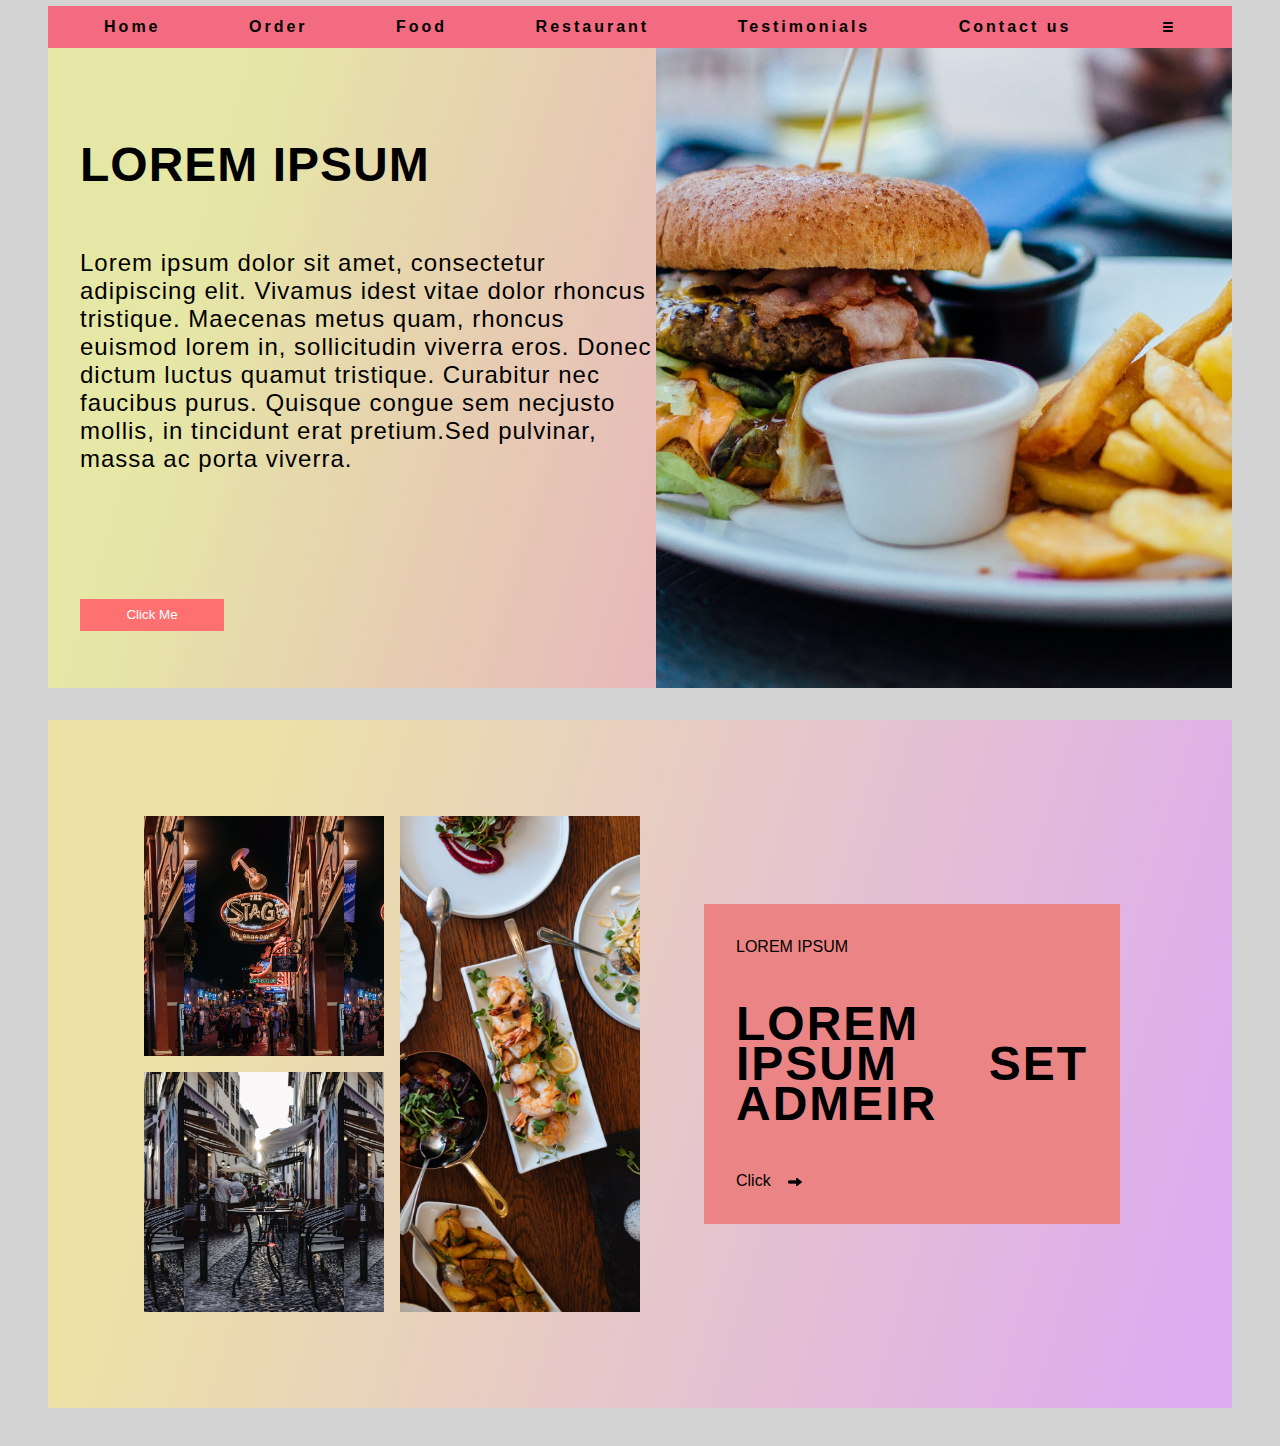
<file: index.html>
<!DOCTYPE html>
    <html lang="en">
      <head>
        <meta charset="UTF-8" />
        <meta name="viewport" content="width=device-width, initial-scale=1.0" />
        <title>OrderFood</title>
        <link rel="stylesheet" href="./style.css" />
      </head>
      <body>
        <nav class="navbar">
          <div id="navitem">Home</div>
          <div id="navitem">Order</div>
          <div id="navitem">Food</div>
          <div id="navitem">Restaurant</div>
          <div id="navitem">Testimonials</div>
          <div id="navitem">Contact us</div>
          <img src="./assets/menu-bar.png" style="height: 1rem" />
        </nav>
        <div class="section">
          <div class="sec">
            <h1 id="title">LOREM IPSUM</h1>
            <p id="intro">
              Lorem ipsum dolor sit amet, consectetur adipiscing elit. Vivamus
              idest vitae dolor rhoncus tristique. Maecenas metus quam, rhoncus
              euismod lorem in, sollicitudin viverra eros. Donec dictum luctus
              quamut tristique. Curabitur nec faucibus purus. Quisque congue sem
              necjusto mollis, in tincidunt erat pretium.Sed pulvinar, massa ac
              porta viverra.
            </p>
            <button id="button">Click Me</button>
          </div>
          <div class="sec1"></div>
        </div>
        <div class="section1">
          <div class="left">
            <div class="sec2">
              <div id="part"></div>
              <div id="part1"></div>
            </div>
            <div class="left-right"></div>
          </div>
          <div class="right">
            <div class="top">
              <p>LOREM IPSUM</p>
            </div>
            <div class="middle">
              <h1 id="section2-p">LOREM IPSUM SET ADMEIR</h1>
            </div>
            <div class="bottom">
              <p>Click</p>
              <img src="assets/icons8-arrow-30.png" alt="" />
            </div>
          </div>
        </div>
      </body>
    </html>
  </body>
</html>
</file>
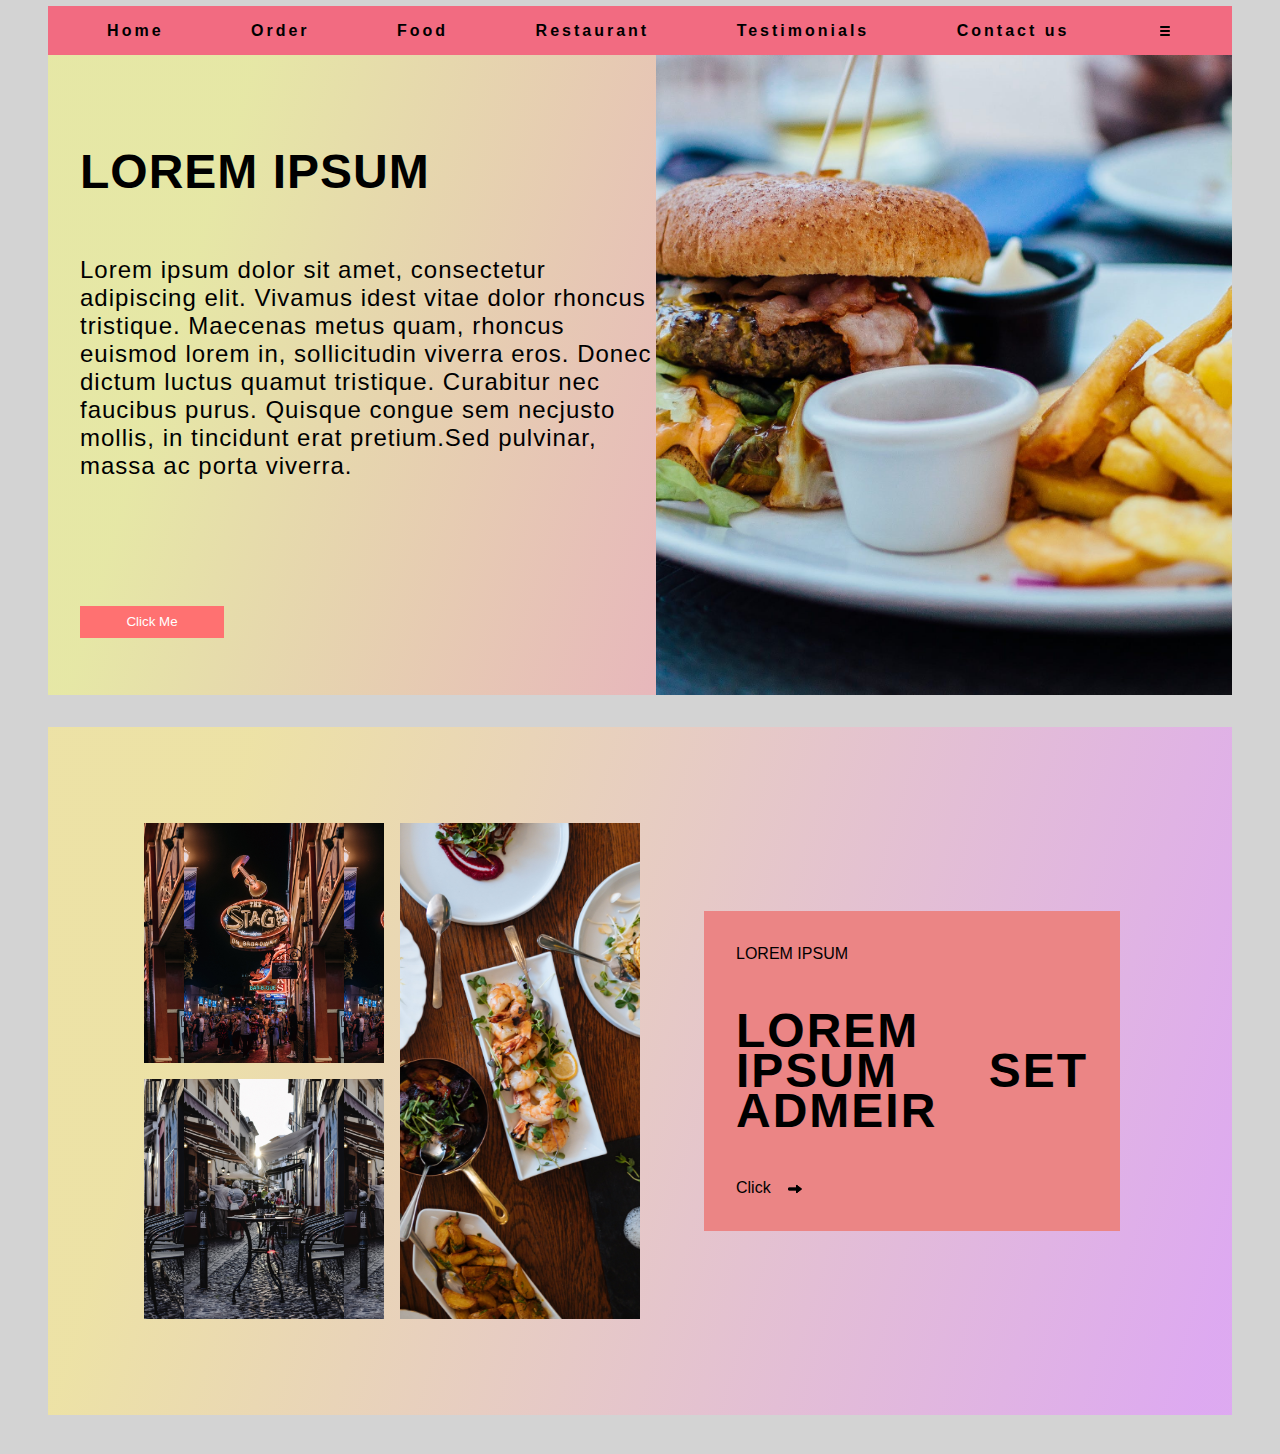
<file: index1.html>
<!DOCTYPE html>
    <html lang="en">
      <head>
        <meta charset="UTF-8" />
        <meta name="viewport" content="width=device-width, initial-scale=1.0" />
        <title>OrderFood</title>
        <link rel="stylesheet" href="./style1.css" />
      </head>
      <body>
        <nav class="navbar">
          <div id="navitem">Home</div>
          <div id="navitem">Order</div>
          <div id="navitem">Food</div>
          <div id="navitem">Restaurant</div>
          <div id="navitem">Testimonials</div>
          <div id="navitem">Contact us</div>
          <img src="./assets/menu-bar.png" style="height: 1rem" />
        </nav>
        <div class="section">
          <div class="sec">
            <h1 id="title">LOREM IPSUM</h1>
            <p id="intro">
              Lorem ipsum dolor sit amet, consectetur adipiscing elit. Vivamus
              idest vitae dolor rhoncus tristique. Maecenas metus quam, rhoncus
              euismod lorem in, sollicitudin viverra eros. Donec dictum luctus
              quamut tristique. Curabitur nec faucibus purus. Quisque congue sem
              necjusto mollis, in tincidunt erat pretium.Sed pulvinar, massa ac
              porta viverra.
            </p>
            <button id="button">Click Me</button>
          </div>
          <div class="sec1"></div>
        </div>
        <div class="section1">
          <div class="left">
            <div class="sec2">
              <div id="part"></div>
              <div id="part1"></div>
            </div>
            <div class="left-right"></div>
          </div>
          <div class="right">
            <div class="top">
              <p>LOREM IPSUM</p>
            </div>
            <div class="middle">
              <h1 id="section2-p">LOREM IPSUM SET ADMEIR</h1>
            </div>
            <div class="bottom">
              <p>Click</p>
              <img src="assets/icons8-arrow-30.png" alt="" />
            </div>
          </div>
        </div>
      </body>
    </html>
  </body>
</html>
</file>
<file: style.css>
html,
body {
  margin: 0;
  padding-left: 1.5rem;
  padding-right: 1.5rem;
  padding-top: 0.2rem;
  padding-bottom: 0.2rem;
  background-color: lightgray;
}
.navbar {
  display: flex;
  background-color: rgb(242, 107, 129);
  justify-content: space-around;
  padding: 1%;
  align-items: center;
  font-weight: 900;
  font-family: "Gill Sans", "Gill Sans MT", Calibri, "Trebuchet MS", sans-serif;
  letter-spacing: 3px;
}
.section {
  display: flex;
  background: linear-gradient(
    106.5deg,
    rgba(235, 237, 153, 0.781) 15%,
    rgba(232, 140, 207) 97%
  );
  width: auto;
  margin-bottom: 2rem;
}
.section > .sec {
  font-family: "calibri";
  width: 50%;
  display: flex;
  flex-direction: column;
  justify-content: center;
  padding-left: 2rem;
}
.section > .sec > #title {
  font-size: 3rem;
  font-family: "Gill Sans", "Gill Sans MT", Calibri, "Trebuchet MS", sans-serif;
  letter-spacing: 1px;
  font-stretch: expanded;
}
.section > .sec > #intro {
  font-size: 1.5rem;
  font-family: "Gill Sans", "Gill Sans MT", Calibri, "Trebuchet MS", sans-serif;
  letter-spacing: 1px;
  margin-bottom: 5rem;
  align-items: center;
}
.section > .sec > #button {
  background-color: rgba(255, 113, 113);
  border: none;
  width: 25%;
  margin-top: 8%;
  padding: 1.5%;
  color: white;
  font-family: "Gill Sans", "Gill Sans MT", Calibri, "Trebuchet MS", sans-serif;
}

.section > .sec1 {
  height: 40rem;
  background-image: url("./assets/pexels-robin-stickel-70497.jpg");
  width: 50%;
  background-size: cover;
  background-position: center;
}

.section1 {
  background: linear-gradient(
    106.5deg,
    rgba(244, 230, 153, 0.781) 15%,
    rgba(224, 159, 248, 0.8) 97%
  );
  height: auto;
  display: flex;
  align-items: center;
  justify-content: center;
  padding: 5rem;
  margin-bottom: 2rem;
}
.section1 > .left {
  display: flex;
  align-items: center;
  margin-right: 2rem;
}
.section1 > .left > .sec2 > #part {
  height: 15rem;
  width: 15rem;
  background-image: url("./assets/pexels-rachel-claire-6752433.jpg");
  margin: 1rem;
  background-position: center;
  background-size: contain;
}
.section1 > .left > .sec2 > #part1 {
  height: 15rem;
  width: 15rem;
  background-image: url("./assets/pexels-eva-bronzini-6141651.jpg");
  margin: 1rem;
  background-position: center;
  background-size: contain;
}

.section1 > .left > .left-right {
  height: 31rem;
  width: 15rem;
  background-image: url("./assets/pexels-mister-mister-3434523.jpg");
  background-position: center;
  background-size: cover;
}

.section1 > .right {
  font-family: "Gill Sans", "Gill Sans MT", Calibri, "Trebuchet MS", sans-serif;
  height: 20rem;
  background-color: rgb(235, 133, 133);
  width: 25rem;
  display: flex;
  flex-direction: column;
  justify-content: center;
  padding-left: 2rem;
  padding-right: 2rem;
  margin: 2rem;
}

.section1 > .right > .middle {
  font-size: 1.5rem;
  letter-spacing: 2px;
  font-family: "Gill Sans", "Gill Sans MT", Calibri, "Trebuchet MS", sans-serif;
  line-height: 2.5rem;
  text-align: justify;
}

.section1 > .right > .bottom {
  display: flex;
  align-items: center;
}

.section1 > .right > .bottom > img {
  width: 1rem;
  height: rem;
  display: block;
  margin-top: auto;
  margin-bottom: 1rem;
  padding-left: 1rem;
  padding-top: 1rem;
  align-items: center;
}

@media only screen and (max-width: 768px) {
  .navbar {
    display: block;
  }
  .section {
    flex-direction: column;
    justify-content: center;
  }

  .sec,
  .sec1 {
    padding: 0;
    text-align: center;
  }
  .section > .sec1 {
    width: 100%;
  }

  .section1 {
    display: block;
    width: auto;
  }
  .section1 > .left > .sec2 > #part {
    height: 15rem;
    width: 15rem;
    background-image: url("./assets/pexels-rachel-claire-6752433.jpg");
    margin: 1rem;
    background-position: center;
    background-size: contain;
  }
  .section1 > .left > .sec2 > #part1 {
    height: 15rem;
    width: 15rem;
    background-image: url("./assets/pexels-eva-bronzini-6141651.jpg");
    margin: 1rem;
    background-position: center;
    background-size: contain;
  }

  .section1 > .left > .left-right {
    height: 31rem;
    width: 15rem;
    background-image: url("./assets/pexels-mister-mister-3434523.jpg");
    background-position: center;
    background-size: cover;
  }
}

@media screen and (max-width: 600px) {
  .navbar {
    display: block;
    width: 120%;
    text-align: center;
  }
  .section {
    flex-direction: column;
    padding: 10px;
    /* justify-content: center; */
    align-items: center;
  }

  .sec {
    padding: 0;
    text-align: justify;
    width: auto;
  }

  #title {
    font-size: 24px;
  }

  #intro {
    font-size: 14px;
  }

  #button {
    font-size: 14px;
  }

  .section > .sec1 {
    width: 100%;
  }
  .section1 {
    flex-direction: column;
    align-items: center;
    justify-content: center;
    width: auto;
  }
  .section1 > .left > .sec2 > #part {
    height: 10rem;
    width: 10rem;
    background-image: url("./assets/pexels-rachel-claire-6752433.jpg");
    margin: 1rem;
    background-position: center;
    background-size: contain;
  }
  .section1 > .left > .sec2 > #part1 {
    height: 10rem;
    width: 10rem;
    background-image: url("./assets/pexels-eva-bronzini-6141651.jpg");
    margin: 1rem;
    background-position: center;
    background-size: contain;
  }
  .section1 > .left > .left-right {
    height: 21rem;
    width: 10rem;
    background-position: center;
    background-size: cover;
  }
}

@media only screen and (max-width: 480px) {
  .navbar {
    display: block;
    width: 100%;
    text-align: center;
  }
  .section {
    flex-direction: column;
    padding: 10px;
    width: 100%;
  }

  .sec {
    padding: 0;
    text-align: center;
  }

  #title {
    font-size: 20px;
  }

  #intro {
    font-size: 12px;
  }

  #button {
    font-size: 12px;
    width: 100%;
  }
  .section > .sec1 {
    height: 20rem;
    width: 100%;
  }
  .section1 {
    width: 100%;
    flex-direction: column;
    align-items: center;
    justify-content: center;
    width: auto;
  }
  .section1 > .left {
    flex-direction: column;
  }
  .section1 > .left > .sec2 > #part {
    height: 15rem;
    width: 15rem;
    background-image: url("./assets/pexels-rachel-claire-6752433.jpg");
    margin: 1rem;
    background-position: center;
    background-size: contain;
  }
  .section1 > .left > .sec2 > #part1 {
    height: 15rem;
    width: 15rem;
    background-image: url("./assets/pexels-eva-bronzini-6141651.jpg");
    margin: 1rem;
    background-position: center;
    background-size: contain;
  }

  .section1 > .left > .left-right {
    height: 21rem;
    width: 15rem;
    background-image: url("./assets/pexels-mister-mister-3434523.jpg");
    background-position: center;
    background-size: cover;
  }
  .section1 > .right {
    font-family: "Gill Sans", "Gill Sans MT", Calibri, "Trebuchet MS",
      sans-serif;
    height: auto;
    background-color: rgb(235, 133, 133);
    width: 100%;
    display: flex;
    flex-direction: column;
    justify-content: center;
    margin-right: 14rem;
    margin: 1rem 0 0 0;
    font-size: 0.5rem;
  }
}
</file>
<file: style1.css>
html,
body {
  margin: 0;
  padding-left: 1.5rem;
  padding-right: 1.5rem;
  padding-top: 0.2rem;
  padding-bottom: 0.2rem;
  background-color: lightgray;
}
.navbar {
  display: flex;
  background-color: rgb(242, 107, 129);
  justify-content: space-around;
  padding: 1.3%;
  align-items: center;
  font-weight: 900;
  font-family: "Gill Sans", "Gill Sans MT", Calibri, "Trebuchet MS", sans-serif;
  letter-spacing: 3px;
}
.section {
  display: flex;
  background: linear-gradient(
    106.5deg,
    rgba(235, 237, 153, 0.781) 15%,
    rgba(232, 140, 207) 97%
  );
  width: auto;
  margin-bottom: 2rem;
}
.section > .sec {
  font-family: "calibri";
  width: 50%;
  display: flex;
  flex-direction: column;
  justify-content: center;
  padding-left: 2rem;
}
.section > .sec > #title {
  font-size: 3rem;
  font-family: "Gill Sans", "Gill Sans MT", Calibri, "Trebuchet MS", sans-serif;
  letter-spacing: 1px;
  font-stretch: expanded;
}
.section > .sec > #intro {
  font-size: 1.5rem;
  font-family: "Gill Sans", "Gill Sans MT", Calibri, "Trebuchet MS", sans-serif;
  letter-spacing: 1px;
  margin-bottom: 5rem;
  align-items: center;
}
.section > .sec > #button {
  background-color: rgba(255, 113, 113);
  border: none;
  width: 25%;
  margin-top: 8%;
  padding: 1.5%;
  color: white;
  font-family: "Gill Sans", "Gill Sans MT", Calibri, "Trebuchet MS", sans-serif;
}

.section > .sec1 {
  height: 40rem;
  background-image: url("./assets/pexels-robin-stickel-70497.jpg");
  width: 50%;
  background-size: cover;
  background-position: center;
}

.section1 {
  background: linear-gradient(
    106.5deg,
    rgba(244, 230, 153, 0.781) 15%,
    rgba(224, 159, 248, 0.8) 97%
  );
  height: auto;
  display: flex;
  align-items: center;
  justify-content: center;
  padding: 5rem;
  margin-bottom: 2rem;
}
.section1 > .left {
  display: flex;
  align-items: center;
  margin-right: 2rem;
}
.section1 > .left > .sec2 > #part {
  height: 15rem;
  width: 15rem;
  background-image: url("./assets/pexels-rachel-claire-6752433.jpg");
  margin: 1rem;
  background-position: center;
  background-size: contain;
}
.section1 > .left > .sec2 > #part1 {
  height: 15rem;
  width: 15rem;
  background-image: url("./assets/pexels-eva-bronzini-6141651.jpg");
  margin: 1rem;
  background-position: center;
  background-size: contain;
}

.section1 > .left > .left-right {
  height: 31rem;
  width: 15rem;
  background-image: url("./assets/pexels-mister-mister-3434523.jpg");
  background-position: center;
  background-size: cover;
}

.section1 > .right {
  font-family: "Gill Sans", "Gill Sans MT", Calibri, "Trebuchet MS", sans-serif;
  height: 20rem;
  background-color: rgb(235, 133, 133);
  width: 25rem;
  display: flex;
  flex-direction: column;
  justify-content: center;
  padding-left: 2rem;
  padding-right: 2rem;
  margin: 2rem;
}

.section1 > .right > .middle {
  font-size: 1.5rem;
  letter-spacing: 2px;
  font-family: "Gill Sans", "Gill Sans MT", Calibri, "Trebuchet MS", sans-serif;
  line-height: 2.5rem;
  text-align: justify;
}

.section1 > .right > .bottom {
  display: flex;
  align-items: center;
}

.section1 > .right > .bottom > img {
  width: 1rem;
  height: rem;
  display: block;
  margin-top: auto;
  margin-bottom: 1rem;
  padding-left: 1rem;
  padding-top: 1rem;
  align-items: center;
}

@media only screen and (max-width: 768px) {
  .navbar {
    display: block;
  }
  .section {
    flex-direction: column;
    justify-content: center;
  }

  .sec,
  .sec1 {
    padding: 0;
    text-align: center;
  }
  .section > .sec1 {
    width: 100%;
  }

  .section1 {
    display: block;
    width: auto;
  }
  .section1 > .left > .sec2 > #part {
    height: 15rem;
    width: 15rem;
    background-image: url("./assets/pexels-rachel-claire-6752433.jpg");
    margin: 1rem;
    background-position: center;
    background-size: contain;
  }
  .section1 > .left > .sec2 > #part1 {
    height: 15rem;
    width: 15rem;
    background-image: url("./assets/pexels-eva-bronzini-6141651.jpg");
    margin: 1rem;
    background-position: center;
    background-size: contain;
  }

  .section1 > .left > .left-right {
    height: 31rem;
    width: 15rem;
    background-image: url("./assets/pexels-mister-mister-3434523.jpg");
    background-position: center;
    background-size: cover;
  }
}

@media screen and (max-width: 600px) {
  .navbar {
    display: block;
    width: 120%;
    text-align: center;
  }
  .section {
    flex-direction: column;
    padding: 10px;
    /* justify-content: center; */
    align-items: center;
  }

  .sec {
    padding: 0;
    text-align: justify;
    width: auto;
  }

  #title {
    font-size: 24px;
  }

  #intro {
    font-size: 14px;
  }

  #button {
    font-size: 14px;
  }

  .section > .sec1 {
    width: 100%;
  }
  .section1 {
    flex-direction: column;
    align-items: center;
    justify-content: center;
    width: auto;
  }
  .section1 > .left > .sec2 > #part {
    height: 10rem;
    width: 10rem;
    background-image: url("./assets/pexels-rachel-claire-6752433.jpg");
    margin: 1rem;
    background-position: center;
    background-size: contain;
  }
  .section1 > .left > .sec2 > #part1 {
    height: 10rem;
    width: 10rem;
    background-image: url("./assets/pexels-eva-bronzini-6141651.jpg");
    margin: 1rem;
    background-position: center;
    background-size: contain;
  }
  .section1 > .left > .left-right {
    height: 21rem;
    width: 10rem;
    background-position: center;
    background-size: cover;
  }
}

@media only screen and (max-width: 480px) {
  .navbar {
    display: block;
    width: 100%;
    text-align: center;
  }
  .section {
    flex-direction: column;
    padding: 10px;
    width: 100%;
  }

  .sec {
    padding: 0;
    text-align: center;
  }

  #title {
    font-size: 20px;
  }

  #intro {
    font-size: 12px;
  }

  #button {
    font-size: 12px;
    width: 100%;
  }
  .section > .sec1 {
    height: 20rem;
    width: 100%;
  }
  .section1 {
    width: 100%;
    flex-direction: column;
    align-items: center;
    justify-content: center;
    width: auto;
  }
  .section1 > .left {
    flex-direction: column;
  }
  .section1 > .left > .sec2 > #part {
    height: 15rem;
    width: 15rem;
    background-image: url("./assets/pexels-rachel-claire-6752433.jpg");
    margin: 1rem;
    background-position: center;
    background-size: contain;
  }
  .section1 > .left > .sec2 > #part1 {
    height: 15rem;
    width: 15rem;
    background-image: url("./assets/pexels-eva-bronzini-6141651.jpg");
    margin: 1rem;
    background-position: center;
    background-size: contain;
  }

  .section1 > .left > .left-right {
    height: 21rem;
    width: 15rem;
    background-image: url("./assets/pexels-mister-mister-3434523.jpg");
    background-position: center;
    background-size: cover;
  }
  .section1 > .right {
    font-family: "Gill Sans", "Gill Sans MT", Calibri, "Trebuchet MS",
      sans-serif;
    height: auto;
    background-color: rgb(235, 133, 133);
    width: 100%;
    display: flex;
    flex-direction: column;
    justify-content: center;
    margin-right: 14rem;
    margin: 1rem 0 0 0;
    font-size: 0.5rem;
  }
}
</file>
